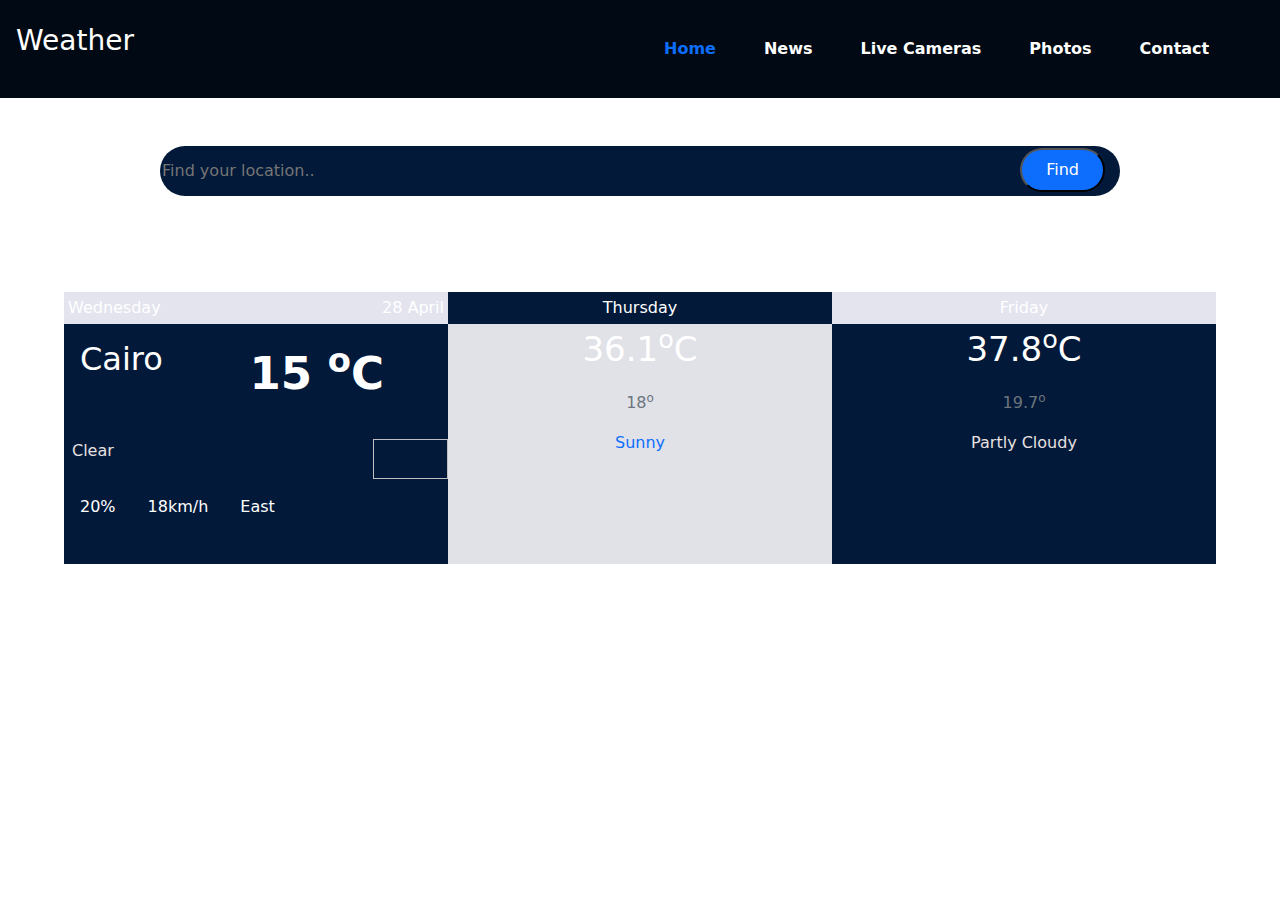
<file: index.html>
<html lang="en">

<head>
    <meta charset="UTF-8">
    <meta http-equiv="X-UA-Compatible" content="IE=edge">
    <meta name="viewport" content="width=device-width, initial-scale=1.0">
    <title>Document</title>
    <link rel="stylesheet" href="./css/bootstrap.min.css">
    <link rel="stylesheet" href="./css/stylesheet.css">
</head>

<body>
    <!-- <img src="images\The way we live and the things we love_ Photo.gif" alt=""> -->
    <nav class="navbar navbar-expand-lg container-fluid d-flex justify-content-between z-3">
        <div class="p-3">
            <h3 class="text-white">Weather</h3>
            <p></p>
        </div>
        <div class="w-50">
            <div class="collapse navbar-collapse" id="navbarSupportedContent">
                <ul class="navbar-nav me-auto mb-2 mb-lg-0">
                    <li class="nav-item mx-3">
                        <a class="nav-link text-primary fw-bold" aria-current="page" href="#">Home</a>
                    </li>
                    <li class="nav-item mx-3">
                        <a class="nav-link text-white fw-bold" href="#">News</a>
                    </li>
                    <li class="nav-item mx-3">
                        <a class="nav-link text-white fw-bold" href="#">Live Cameras</a>
                    </li>
                    <li class="nav-item mx-3">
                        <a class="nav-link text-white fw-bold" href="#">Photos</a>
                    </li>
                    <li class="nav-item mx-3">
                        <a class="nav-link text-white fw-bold" href="#">Contact</a>
                    </li>
                </ul>
            </div>
        </div>
    </nav>


    <div>
        <div class="text-center position-relative">
          <!-- <img src="  images\The way we live and the things we love_ Photo.gif" alt=""> -->
            <input type="text" id="searchCity" class="w-75 m-5 outline" placeholder="Find your location.." />
            <button class="bg-primary text-white py-2 px-4">Find</button>
        </div>

        <div class="news">
            <div class="weatherNews mt-5 d-flex justify-content-center align-items-center text-white">
                <!-- <img src="  images\The way we live and the things we love_ Photo.gif" alt=""> -->
                <div class="card today">
                    <div class="thin-tape1 d-flex justify-content-between p-1">
                        <div id="today-day">Wednesday</div>
                        <div id="today-date">28 April</div>
                    </div>

                    <div>
                        <div class="d-flex justify-content-between p-3">
                            <h2 class="city">Cairo</h2>
                            <p class="deg today-degree fw-bold px-5">15 <sup>o</sup>C </p>
                        </div>
                        <div class="d-flex justify-content-between">
                            <p class="darktext fw-medium mx-2 today-desc">Clear</p>
                            <img id="today-icon"  width="75"/>
                        </div>
                        
                        
                        <div class="d-flex">
                            
                            <div class="rainy d-flex m-3">
                                <p>20%</p>
                            </div>
                            <div class="windy d-flex m-3">
                                <p>18km/h</p>
                            </div>
                            <div class="direction d-flex m-3">
                                <p>East</p>
                            </div>

                        </div>
                    </div>


                </div>


                <div class="card next-day next-day1 text-center">
                    <div class="thin-tape2 text-center p-1">
                        <div class="nextDay-day">Thursday</div>
                    </div>

                    <div>
                        <div>
                            <img class="nextDay-icon" width="80"/>
                        </div>
                        <div class="degree">
                            <p class="deg2 px-5 maxdegree">36.1<sup>o</sup>C</p>
                        </div>
                        <p class="text-secondary mindegree">18<sup>o</sup></p>
                        <p class="text-primary fw-medium desc">Sunny</p>
                    </div>
                </div>

                <div class="card next-day next-day2 text-center">
                    <div class="thin-tape1 text-center p-1">
                        <div class="nextDay-day">Friday</div>
                    </div>

                    <div>
                        <div>
                            <img class="nextDay-icon" width="80"/>
                        </div>
                        <div class="degree">
                            <p class="deg2 px-5 maxdegree">37.8<sup>o</sup>C</p>
                        </div>
                        <p class="text-secondary mindegree">19.7<sup>o</sup></p>
                        <p class="darktext fw-medium desc">Partly Cloudy</p>
                    </div>
                </div>

            </div>
        </div>


    </div>









    <script src="./js/bootstrap.bundle.min.js"></script>
    <script src="./js/javascript.js"></script>

</body>

</html>
</file>
<file: css/stylesheet.css>
body{
    /* background-image: url(' images\The way we live and the things we love_ Photo.gif'); */
/* background-size: 100% 100%; 
     background-color: cadetblue;      */
     
        /* background-image: url('Erica Anderson.gif');
        background-size: cover;
        
        
        
        height: 100vh;
        padding:0;
        margin:0; */
        
            background-image: url('https://i.stack.imgur.com/kx8MT.gif');
            /* background-image: url('https://70311e33f550a83fbee04ccb8e82bc04.gif'); */
            background-size: cover;
            
            
            
            height: 100vh;
            padding:0;
            margin:0;
        
    
}

.navbar{
    background-color: rgb(1, 10, 20);
}

 
input{
    border-radius: 25px;
    height: 50px;
    background-color: rgb(2, 25, 57);
    border-top-style: hidden;
    border-right-style: hidden;
    border-left-style: hidden;
    border-bottom-style: hidden;
}

input , textarea {
    color: rgb(248, 243, 243) !important;
}

button{
    position: absolute;
    border-radius: 25px;
    top: 50px;
    right: 175px;
}

.card{
    width: 30%;
    border-radius: 0px;
    border: none;
    height: 272px;
}

.today , .next-day2 , .thin-tape2{
    background-color:rgb(2, 25, 57); ;
}

.next-day1{
    background-color: rgb(225, 225, 232);
}

.thin-tape1{
    background-color: rgb(228, 228, 239);
}

.deg{
    font-size: 45px;
}

.deg2{
    font-size: 34px;
}

.darktext{
    color: rgb(232, 224, 224);
}
</file>
